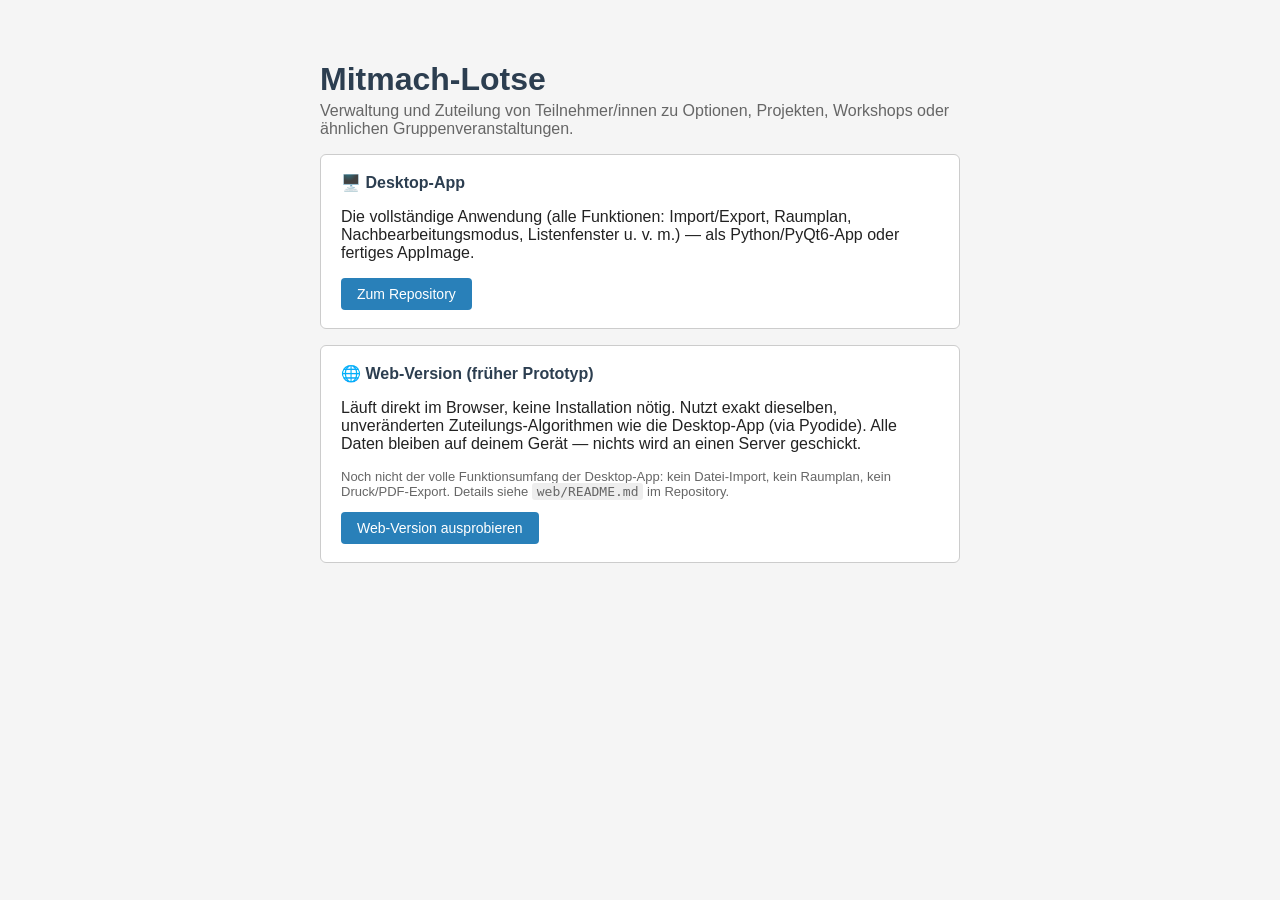
<file: index.html>
<!DOCTYPE html>
<html lang="de">
<head>
<meta charset="UTF-8">
<meta name="viewport" content="width=device-width, initial-scale=1">
<title>Mitmach-Lotse</title>
<style>
  body {
    font-family: Arial, "Segoe UI", sans-serif;
    background: #f5f5f5;
    color: #222;
    margin: 0;
    padding: 40px 20px;
    display: flex;
    justify-content: center;
  }
  main { max-width: 640px; }
  h1 { color: #2c3e50; margin-bottom: 4px; }
  .untertitel { color: #666; margin-top: 0; }
  .karte {
    background: white;
    border: 1px solid #ccc;
    border-radius: 6px;
    padding: 18px 20px;
    margin-bottom: 16px;
  }
  .karte h2 { margin-top: 0; font-size: 16px; color: #2c3e50; }
  a.button {
    display: inline-block;
    background: #2980b9;
    color: white;
    text-decoration: none;
    padding: 8px 16px;
    border-radius: 4px;
    font-size: 14px;
  }
  a.button:hover { background: #3498db; }
  .hinweis { font-size: 13px; color: #666; }
  code { background: #eee; padding: 1px 5px; border-radius: 3px; }
</style>
</head>
<body>
<main>
  <h1>Mitmach-Lotse</h1>
  <p class="untertitel">Verwaltung und Zuteilung von Teilnehmer/innen zu Optionen,
    Projekten, Workshops oder ähnlichen Gruppenveranstaltungen.</p>

  <div class="karte">
    <h2>🖥️ Desktop-App</h2>
    <p>Die vollständige Anwendung (alle Funktionen: Import/Export, Raumplan,
      Nachbearbeitungsmodus, Listenfenster u.&nbsp;v.&nbsp;m.) — als Python/PyQt6-App
      oder fertiges AppImage.</p>
    <a class="button" href="https://github.com/clamyahoo/mitmachlotse">Zum Repository</a>
  </div>

  <div class="karte">
    <h2>🌐 Web-Version (früher Prototyp)</h2>
    <p>Läuft direkt im Browser, keine Installation nötig. Nutzt exakt dieselben,
      unveränderten Zuteilungs-Algorithmen wie die Desktop-App (via Pyodide).
      Alle Daten bleiben auf deinem Gerät — nichts wird an einen Server
      geschickt.</p>
    <p class="hinweis">Noch nicht der volle Funktionsumfang der Desktop-App:
      kein Datei-Import, kein Raumplan, kein Druck/PDF-Export. Details siehe
      <code>web/README.md</code> im Repository.</p>
    <a class="button" href="web/">Web-Version ausprobieren</a>
  </div>
</main>
</body>
</html>
</file>
